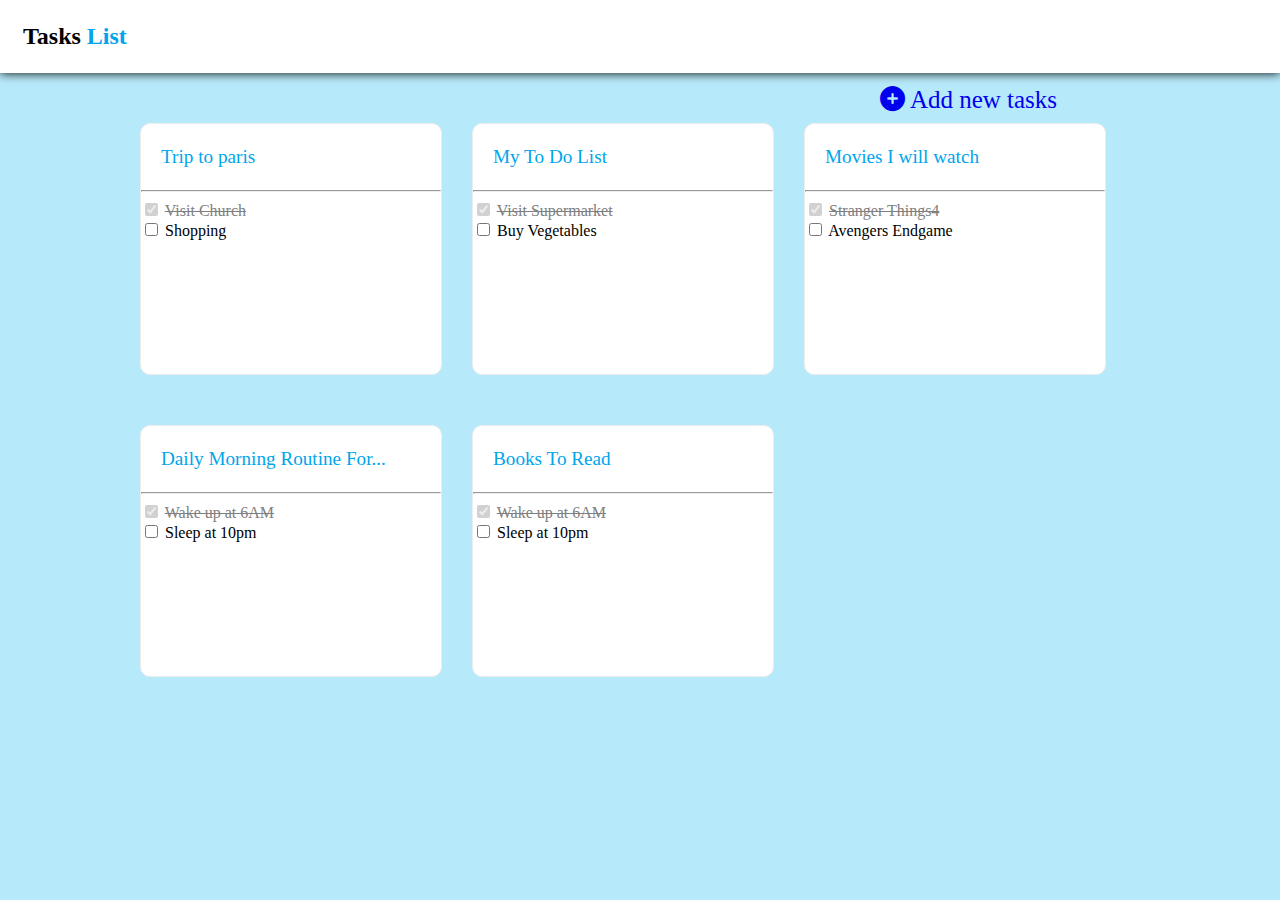
<file: index.html>
<!DOCTYPE html>
<html lang="en">
<head>
    <meta charset="UTF-8">
    <meta http-equiv="X-UA-Compatible" content="IE=edge">
    <meta name="viewport" content="width=device-width, initial-scale=1.0">
    <title>To Do App UI Web</title>
    <link rel="stylesheet" href="./stle.css">
    <link rel="stylesheet" href="https://cdnjs.cloudflare.com/ajax/libs/font-awesome/6.4.0/css/all.min.css">
</head>
<body>
        <h2 class="headingtaskposition"><span id="tclr">Tasks </span><span id="lclrl">List</span></h2>
    <div id="icon_i1">
        <div id="icon_c_2"><a href="./index2.html" id="newtask"> <span><i class="fa-solid fa-circle-plus"></i> </span> Add new tasks</a></div>
    </div>
    <div id="flex_container">
            <div class="flex_item">
                <a href="./index3.html"><p class="heading">Trip to paris</p></a>
                <hr>
                <input type="checkbox" id="trip" class="viewonly" name="trip" value="viewonly" checked  disabled>
                <label for="trip" class="viewonly">Visit Church</label><br>
                <input type="checkbox" id="trip2" name="trip2">
                <label for="trip2">Shopping</label><br>
            </div>
            <div class="flex_item">
                <a href="#"><p class="heading">My To Do List</p></a>
                <hr>
                <input type="checkbox" id="mytodo" class="viewonly" name="mytodo" value="viewonly" checked disabled>
                <label for="mytodo" class="viewonly">Visit Supermarket</label><br>
                <input type="checkbox" id="mytodo2" name="trip2">
                <label for="mytodo2">Buy Vegetables</label><br>
            </div>
            <div class="flex_item">
                <a href="#"><p class="heading">Movies I will watch</p></a>
                <hr>
                <input type="checkbox" id="moviewl" class="viewonly" name="moviewl" value="viewonly" checked disabled>
                <label for="moviewl" class="viewonly">Stranger Things4</label><br>
                <input type="checkbox" id="moviewl2" name="moviewl2">
                <label for="moviewl2">Avengers Endgame</label><br>
            </div>
            <div class="flex_item">
                <a href="#"><p class="heading">Daily Morning Routine For...</p></a>
                <hr>
                <input type="checkbox" id="routine" class="viewonly" name="routine" value="viewonly" checked disabled>
                <label for="routine" class="viewonly">Wake up at 6AM</label><br>
                <input type="checkbox" id="routine2" name="routine">
                <label for="routine2">Sleep at 10pm</label><br>
            </div>
        <div class="flex_item">
            <a href="#"><p class="heading">Books To Read</p></a>
            <hr>
            <input type="checkbox" id="books" class="viewonly" name="books" value="viewonly" checked disabled>
            <label for="books" class="viewonly">Wake up at 6AM</label><br>
            <input type="checkbox" id="books2" name="routine">
            <label for="books2">Sleep at 10pm</label><br>
        </div>
    </div>
</body>
</html>
</file>
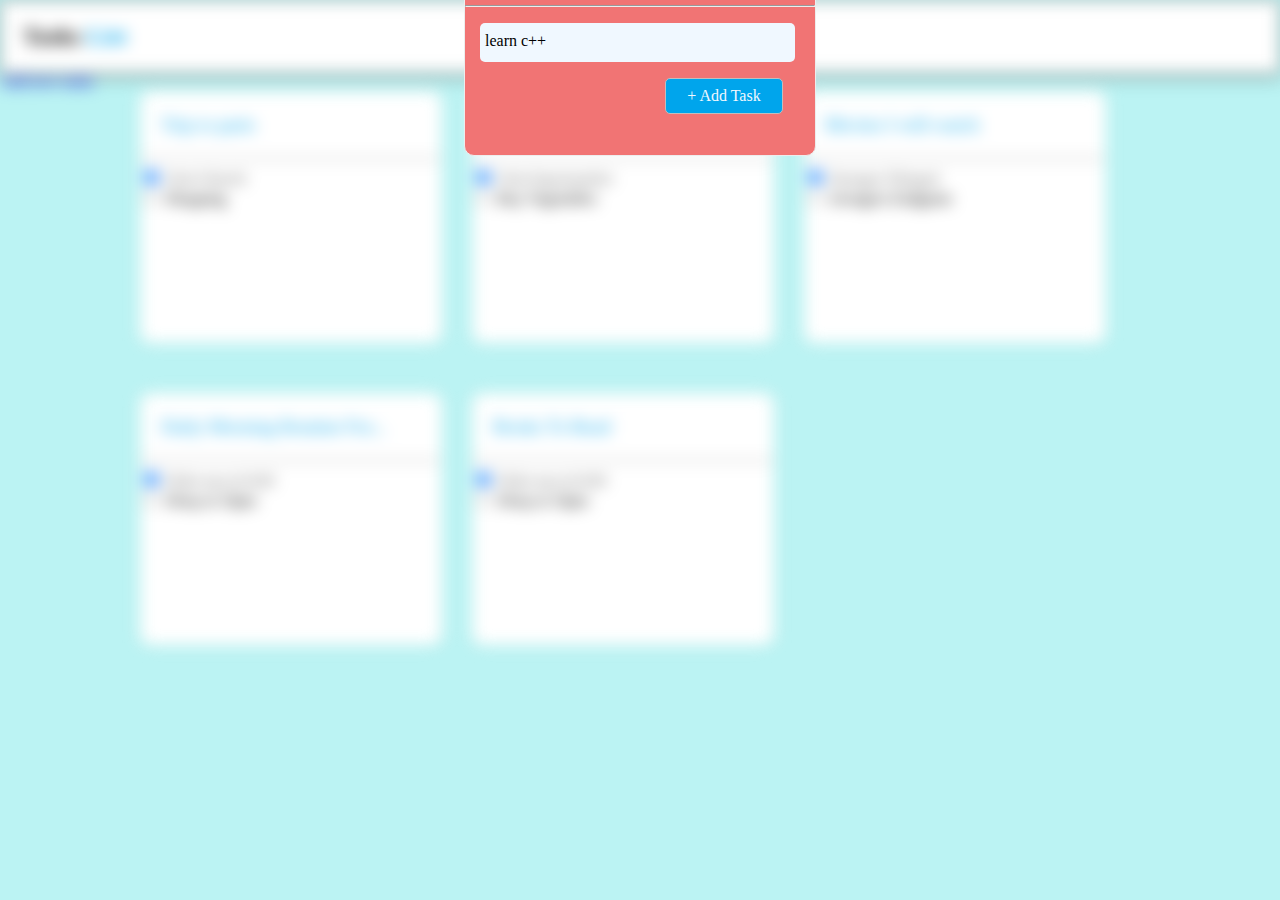
<file: index2.html>
<!DOCTYPE html>
<html lang="en">
<head>
    <meta charset="UTF-8">
    <meta http-equiv="X-UA-Compatible" content="IE=edge">
    <meta name="viewport" content="width=device-width, initial-scale=1.0">
    <title>SECOND PAGE</title>
    <link rel="stylesheet" href="./stle.css">
    <link rel="stylesheet" href="https://cdnjs.cloudflare.com/ajax/libs/font-awesome/6.4.0/css/all.min.css" />
</head>
<body id="secpgcolor">
    <div id="blr_secpage">
            <h2 class="headingtaskposition"><span id="tclr">Tasks </span><span id="lclrl">List</span></h2>
        <div>
            <a href="#" id="newtask">Add new tasks</a>
        </div>
        <div id="flex_container">
                <div class="flex_item">
                    <p class="heading">Trip to paris</p>
                    <hr>
                    <input type="checkbox" id="trip" class="viewonly" name="trip" value="viewonly" checked>
                    <label for="trip" class="viewonly">Visit Church</label><br>
                    <input type="checkbox" id="trip2" name="trip2">
                    <label for="trip2">Shopping</label><br>
                </div>
                <div class="flex_item">
                    <p class="heading">My To Do List</p>
                    <hr>
                    <input type="checkbox" id="mytodo" class="viewonly" name="mytodo" value="viewonly" checked>
                    <label for="mytodo" class="viewonly">Visit Supermarket</label><br>
                    <input type="checkbox" id="mytodo2" name="trip2">
                    <label for="mytodo2">Buy Vegetables</label><br>
                </div>
                <div class="flex_item">
                    <p class="heading">Movies I will watch</p>
                    <hr>
                    <input type="checkbox" id="moviewl" class="viewonly" name="moviewl" value="viewonly" checked>
                    <label for="moviewl" class="viewonly">Stranger Things4</label><br>
                    <input type="checkbox" id="moviewl2" name="moviewl2">
                    <label for="moviewl2">Avengers Endgame</label><br>
                </div>
                <div class="flex_item">
                    <p class="heading">Daily Morning Routine For...</p>
                    <hr>
                    <input type="checkbox" id="routine" class="viewonly" name="routine" value="viewonly" checked>
                    <label for="routine" class="viewonly">Wake up at 6AM</label><br>
                    <input type="checkbox" id="routine2" name="routine">
                    <label for="routine2">Sleep at 10pm</label><br>
                </div>
            <div class="flex_item">
                <p class="heading">Books To Read</p>
                <hr>
                <input type="checkbox" id="books" class="viewonly" name="books" value="viewonly" checked>
                <label for="books" class="viewonly">Wake up at 6AM</label><br>
                <input type="checkbox" id="books2" name="routine">
                <label for="books2">Sleep at 10pm</label><br>
            </div>
        </div>
    </div>
    <div id="flex_containeri2">
        <div class="flex_itemi2">
            <p id="newt_i2">Add New Tasks <a href="./index.html"><span id="xmark_position_i2"><i class="fa-sharp fa-solid fa-xmark"></i></span></a></p>
            <hr>
            <p id="codinglangi2">learn c++</p>
            <div id="addtaski2p">
                <a id="addtaski2" href="#">+  Add Task</a>
            </div>
        </div>
    </div>
</body>
</html>
</file>
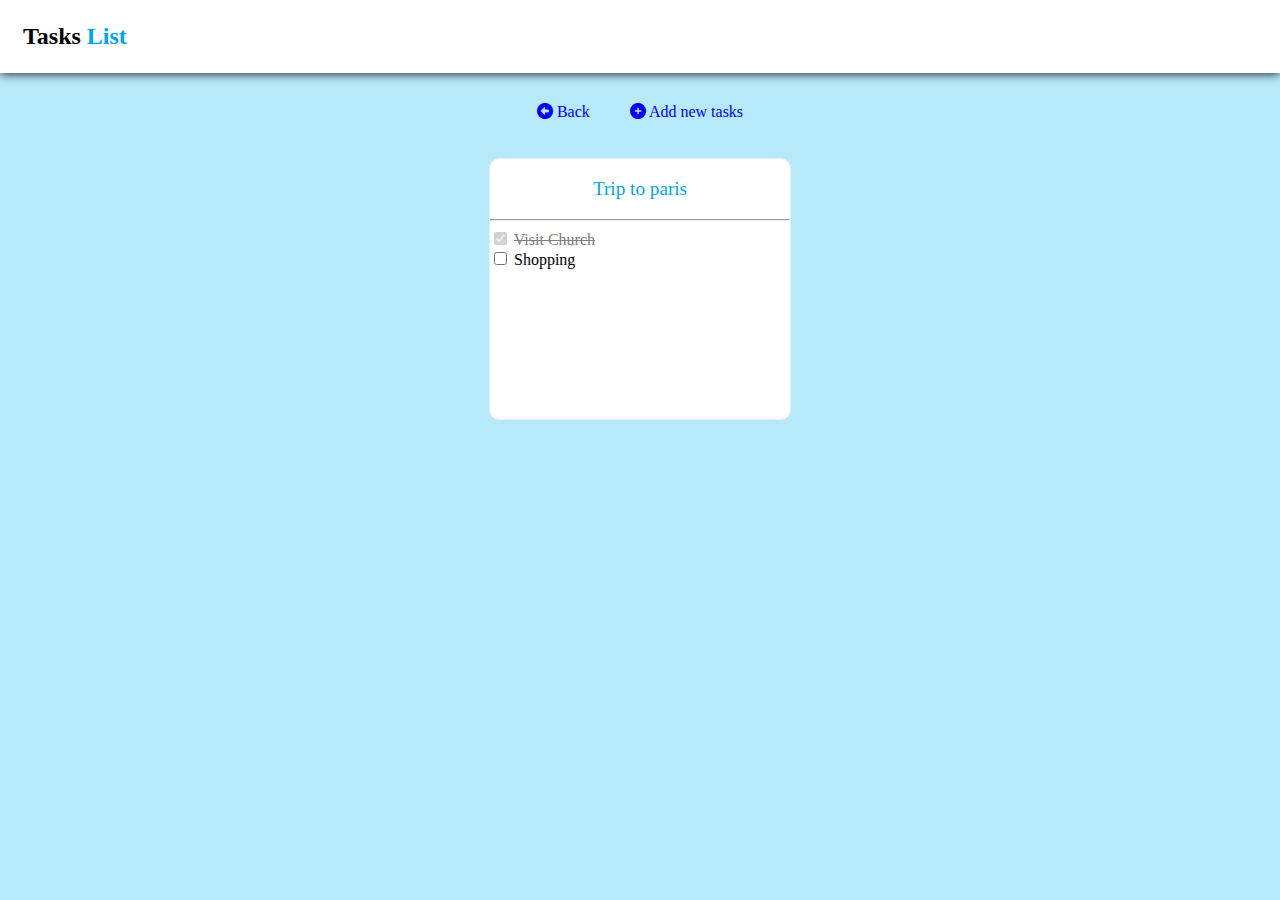
<file: index3.html>
<!DOCTYPE html>
<html lang="en">
<head>
    <meta charset="UTF-8">
    <meta http-equiv="X-UA-Compatible" content="IE=edge">
    <meta name="viewport" content="width=device-width, initial-scale=1.0">
    <title>THIRD PAGE</title>
    <link rel="stylesheet" href="./stle.css">
    <link rel="stylesheet" href="https://cdnjs.cloudflare.com/ajax/libs/font-awesome/6.4.0/css/all.min.css"/>
</head>
<body>
    <div class="headerbgclr">
        <h2 class="headingtaskposition"><span id="tclr">Tasks </span><span id="lclrl">List</span></h2>
    </div>
    <div id="anchorposition_pi3">
        <div class="anchorposition_ci3">
            <a href="./index.html"> <span id="leftarrow_back_i3"><i class="fa-solid fa-circle-left"></i></span> Back</a>
        </div>
        <div class="anchorposition_ci3">
            <a href="./index4.html" id="newtask"><span><i class="fa-solid fa-circle-plus"></i></span> Add new tasks</a>
        </div>
    </div>
    <div id="flex_container_i3">
            <div class="flex_item_i3">
                <p class="heading_i3">Trip to paris</p>
                <hr>
                <input type="checkbox" id="trip" class="viewonly" name="trip" value="viewonly" checked disabled>
                <label for="trip" class="viewonly">Visit Church</label><br>
                <input type="checkbox" id="trip2" name="trip2">
                <label for="trip2">Shopping</label><br>
            </div>
    </div>
</body>
</html>
</file>
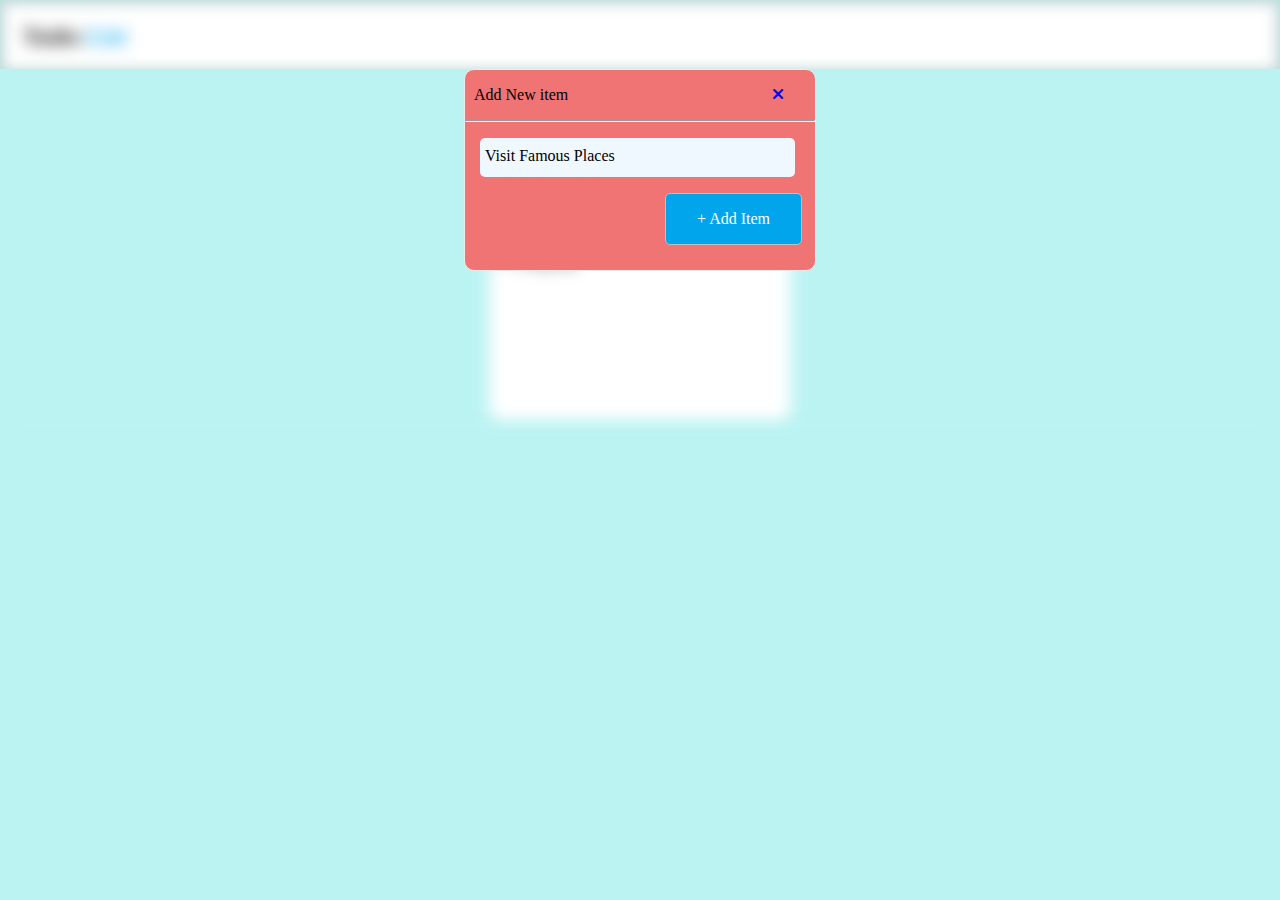
<file: index4.html>
<!DOCTYPE html>
<html lang="en">
<head>
    <meta charset="UTF-8">
    <meta http-equiv="X-UA-Compatible" content="IE=edge">
    <meta name="viewport" content="width=device-width, initial-scale=1.0">
    <title>FOURTH PAGE</title>
    <link rel="stylesheet" href="./stle.css">
    <link rel="stylesheet" href="https://cdnjs.cloudflare.com/ajax/libs/font-awesome/6.4.0/css/all.min.css"/>
</head>
<body id="fourthclr">
    <div id="blr_fourthpage">
        <div class="headerbgclr">
            <h2 class="headingtaskposition"><span id="tclr">Tasks </span><span id="lclrl">List</span></h2>
        </div>
        <div id="anchorposition_pi3">
            <div class="anchorposition_ci3">
                <a href="./index.html"> <span id="leftarrow_back_i3"><i class="fa-solid fa-circle-left"></i></span> Back</a>
            </div>
            <div class="anchorposition_ci3">
                <a href="./index4.html" id="newtask"><span><i class="fa-solid fa-circle-plus"></i></span> Add new tasks</a>
            </div>
        </div>
        <div id="flex_container_i3">
                <div class="flex_item_i3">
                    <p class="heading_i3">Trip to paris</p>
                    <hr>
                    <input type="checkbox" id="trip" class="viewonly" name="trip" value="viewonly" checked disabled>
                    <label for="trip" class="viewonly">Visit Church</label><br>
                    <input type="checkbox" id="trip2" name="trip2">
                    <label for="trip2">Shopping</label><br>
                </div>
        </div>
    </div>
    <div id="flex_container_i4">
        <div class="flex_item_i4">
            <p id="newi_i4">Add New item <a href="./index3.html"><span id="xmark_position_i2"><i class="fa-sharp fa-solid fa-xmark"></i></span></a></p>
            <hr>
            <p id="famousplace_i4">Visit Famous Places</p>
            <div id="additem_ip4">
                <p id="additem_i4"> + Add Item</p>
            </div>
        </div>
    </div>
</body>
</html>
</file>
<file: stle.css>
body{
    background-color: #69d2f27c;
    margin: 0px;
}
#icon_i1{
    height: 50px;
    width: 205px;
    display: flex;
    flex-direction: row;
    flex-wrap: wrap;
    justify-content: space-evenly;
    border-radius: 10px;
    margin-left: 880px;
    align-items: center;
}
#icon_c_2{
    height: 25px;
    width: 250px;
    font-size: 25px;
}   
a{
    text-decoration: none;
}
.headingtaskposition{
    padding: 23px;
    margin: 0px;
    background-color: #fff;
    box-shadow: 0px 0px 10px;
}
#newtask{
    height: 45vh;
}
#lclrl{
    color: #00a5ec;
}
#flex_container{
    margin: auto;
    width: 1000px;
    display: flex;
    flex-direction: row;
    flex-wrap: wrap;
    gap: 30px;
}
.flex_item{
    width: 300px;
    height: 250px;
    border: 1px solid #EDEDED;
    border-radius: 10px;
    background-color: #fff;
    margin-bottom: 20px;
}
.flex_item:hover{
    box-shadow: 0px 0px 3px 3px rgb(117, 115, 115);
}
.heading{
    padding: 3px 20px;
    color: #00a5ec;
    font-size: larger;
}
.viewonly{
    text-decoration: line-through;
    color: gray;
}



/* ------------------------------media query------------------------------ */



@media only screen and (max-width: 667px) and (min-width: 200px) {

    #icon_i1{
        height: 50px;
        width: 205px;
        display: flex;
        flex-direction: row;
        flex-wrap: wrap;
        justify-content: space-evenly;
        border-radius: 10px;
        margin: auto ;
    }
    #flex_container{
        margin: auto;
        width: 300px;
        height: 265vh;
        display: flex;
        flex-direction: column;
        align-items: center;
        flex-wrap: wrap;
    }
    .flex_item{
        width: 300px;
        height: 250px;
        border: 1px solid #EDEDED;
        border-radius: 10px;
        background-color: #fff;
        margin-bottom: 20px;
    }
}


@media only screen and (max-width: 820px) and (min-width: 667px) {
    #flex_container{
        margin: auto;
        width: 100vh;
        display: flex;
        flex-direction: row;
        flex-wrap: wrap;
        gap: 30px;
    }
    .flex_item{
        width: 100vh;
        height: 250px;
        border: 1px solid #EDEDED;
        border-radius: 10px;
        background-color: #fff;
        margin-bottom: 20px;
    }
    #icon_i1{
        height: 50px;
        width: 205px;
        display: flex;
        flex-direction: row;
        flex-wrap: wrap;
        justify-content: space-evenly;
        border-radius: 10px;
        margin: auto;
        align-items: center;
    }
    #icon_c_2{
        height: 25px;
        width: 250px;
        font-size: 25px;
    }


}


/* ---------------------index2 css--------------------- */

#secpgcolor{
    background-color: rgb(187, 243, 243);
    margin: 0;
    padding: 0;
}
#blr_secpage{
    filter: blur(8px);
    cursor: not-allowed;
}
#flex_containeri2{
    display: flex;
    flex-direction: row;
    flex-wrap: wrap;
    position: relative;
    justify-content: center;
    align-items: center;
    bottom: 79vh;
}
.flex_itemi2{
    width: 350px;
    height: 200px;
    border: 1px solid #EDEDED;
    border-radius: 10px;
    background-color: #f17474;

}
#newt_i2{
    padding-left: 9px;
}
#xmark_position_i2{
    position: relative;
    left: 200px;
}
#codinglangi2{
    background-color: aliceblue;
    height: 30px;
    width: 310px;
    color: black;
    margin-left: 15px;
    border-radius: 5px;
    padding-top: 9px;
    padding-left: 5px;
}
#addtaski2p{
    width: 100px;
    text-align: center;
    padding: 8px;
    border: 1px solid rgb(193, 190, 190);
    border-radius: 5px;
    margin-left: 200px;
    background-color: #00a5ec;
    color: #fff;
}
#addtaski2{
    text-align: center;
    color: aliceblue;
}

/* -------------------media query------------------- */

@media only screen and (max-width: 667px) and (min-width: 320px) {
    #flex_containeri2{
    display: flex;
    flex-direction: row;
    flex-wrap: wrap;
    position: relative;
    justify-content: center;
    align-items: center;
    bottom: 245vh;

    }
    .flex_itemi2{
    border: 1px solid #EDEDED;
    border-radius: 10px;
    background-color: #f17474;
    }


}


@media only screen and (max-width: 820px) and (min-width: 667px) {
    
        #flex_containeri2{
          display: flex;
          flex-direction: row;
          flex-wrap: wrap;
          position: relative;
          justify-content: center;
          align-items: center;
          bottom: 245vh;
    
        }
        .flex_itemi2{
        border: 1px solid #EDEDED;
        border-radius: 10px;
        background-color: #f17474;
        }
}



/* -------------------index3 css------------------- */

#flex_container_i3{
    margin: auto;
    display: flex;
    flex-direction: row;
    flex-wrap: wrap;
    gap: 40px;
    justify-content: center;
}
.flex_item_i3{
    width: 300px;
    height: 260px;
    border: 1px solid #EDEDED;
    border-radius: 10px;
    background-color: #fff;
}
.heading_i3{
    text-align: center;
    font-size: larger;
    color: #00a5ec;
}
#anchorposition_pi3{
    margin: auto;
    display: flex;
    flex-direction: row;
    flex-wrap: wrap;
    gap: 40px;
    justify-content: center;
}
.anchorposition_ci3{
    height: 55px;
    padding-top: 30px;
}



/* -------------------media query------------------- */

@media only screen and (max-width: 667px) and (min-width: 320px) {
    #flex_container_i3{
    width: 355px;
}
.flex_item_i3{
    width: 300px;
    height: 260px;
    border: 1px solid #EDEDED;
    border-radius: 10px;
    background-color: #fff;
}
#anchorposition_pi3 {
    margin: auto;
    width: 355px;
    display: flex;
    gap: 40px;
    justify-content: center;
}


}

@media only screen and (max-width: 820px) and (min-width: 667px) {
    #flex_container_i3{
    width: 355px;
}
.flex_item_i3{
    width: 300px;
    height: 260px;
    border: 1px solid #EDEDED;
    border-radius: 10px;
    background-color: #fff;
}
#anchorposition_pi3 {
    margin: auto;
    width: 355px;
    display: flex;
    gap: 40px;
    justify-content: center;
}


}


/* -----------------index4 css----------------- */


#fourthclr{
    background-color: rgb(187, 243, 243);
}
#blr_fourthpage{
    filter: blur(8px);
    background-color: rgb(187, 243, 243);
    cursor: not-allowed;
}
#flex_container_i4{
    display: flex;
    flex-direction: row;
    flex-wrap: wrap;
    position: relative;
    background-color: rgb(187, 243, 243);
    justify-content: center;
    align-items: center;
    bottom: 39vh;
}
.flex_item_i4{
    width: 350px;
    height: 200px;
    border: 1px solid #EDEDED;
    border-radius: 10px;
    background-color: #f17474;
    box-shadow: black;
}
#newi_i4{
    padding-left: 9px;
}
#famousplace_i4{
    background-color: aliceblue;
    height: 30px;
    width: 310px;
    margin-left: 15px;
    border-radius: 5px;
    padding-top: 9px;
    padding-left: 5px;
}
#additem_ip4{
    width: 135px;
    height: 50px;
    border: 1px solid rgb(193, 190, 190);
    border-radius: 5px;
    margin-left: 200px;
    background-color: #00a5ec;
    color: #fff;
}
#additem_i4{
    text-align: center;
}

/* if we dont write mediaquery it will work perfectly */
/* -------------------media query------------------- */



@media only screen and (max-width: 667px) and (min-width: 320px) {
    #flex_container_i4{
    display: flex;
    flex-direction: row;
    flex-wrap: wrap;
    position: relative;
    background-color: rgb(187, 243, 243);
    justify-content: center;
    align-items: center;
    bottom: 39vh;
}
.flex_item_i4{
    width: 350px;
    height: 200px;
    border: 1px solid #EDEDED;
    border-radius: 10px;
    background-color: #f17474;
    box-shadow: black;
}


}

@media only screen and (max-width: 820px) and (min-width: 667px) {
    #flex_container_i4{
        display: flex;
        flex-direction: row;
        flex-wrap: wrap;
        position: relative;
        background-color: rgb(187, 243, 243);
        justify-content: center;
        align-items: center;
        bottom: 39vh;
    }
    .flex_item_i4{
        width: 350px;
        height: 200px;
        border: 1px solid #EDEDED;
        border-radius: 10px;
        background-color: #f17474;
        box-shadow: black;
    }


}
</file>
